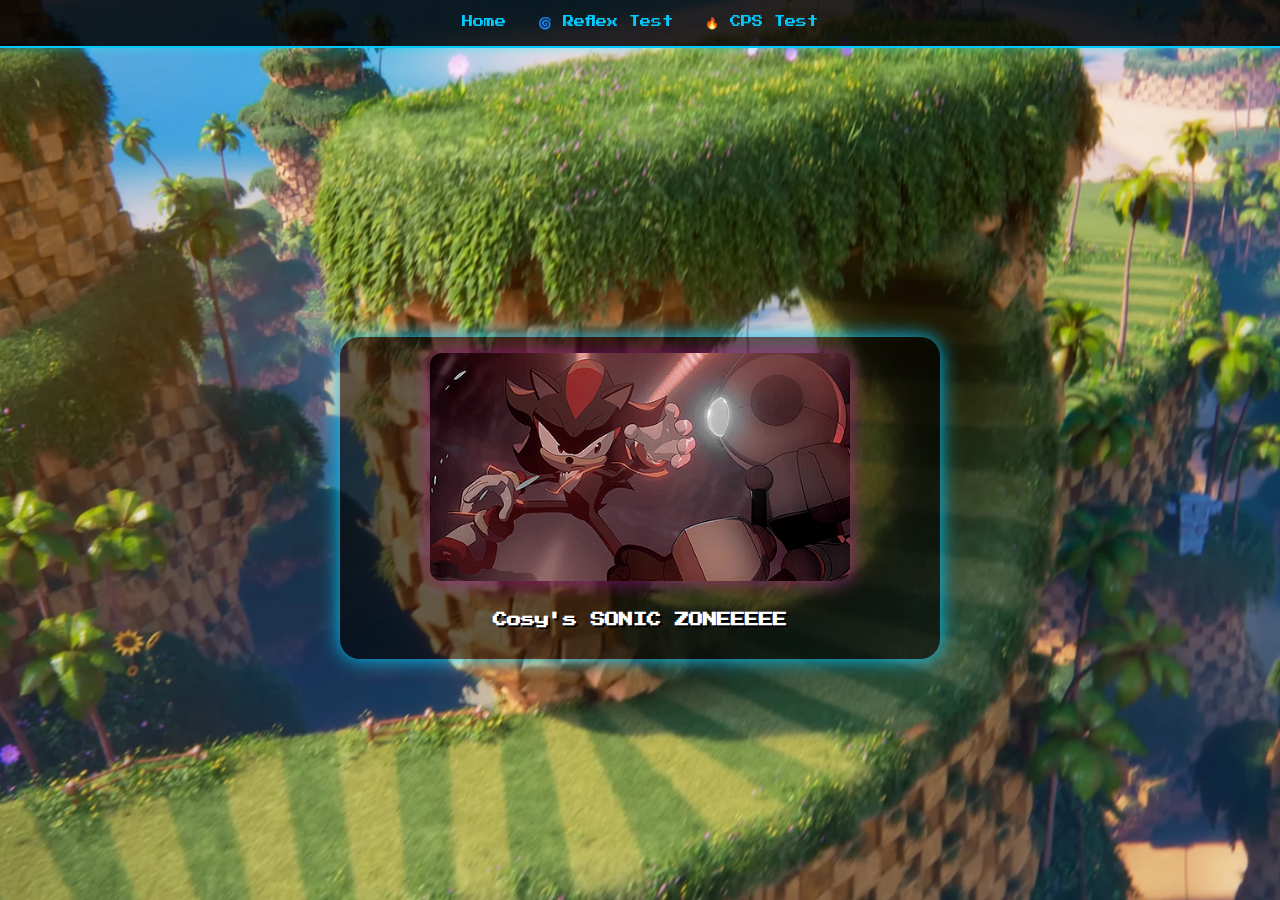
<file: index.html>
<!DOCTYPE html>
<html lang="en">
<head>
  <meta charset="UTF-8" />
  <meta name="viewport" content="width=device-width, initial-scale=1.0" />
  <title>Sonic Speed Zone</title>
  <link rel="stylesheet" href="style.css" />
  <link href="https://fonts.googleapis.com/css2?family=Press+Start+2P&display=swap" rel="stylesheet" />
</head>
<body>

  <!-- Top Nav -->
  <nav class="nav-bar">
    <a href="index.html" class="nav-link">Home</a>
    <a href="reflex.html" class="nav-link">🌀 Reflex Test</a>
    <a href="cps.html" class="nav-link">🔥 CPS Test</a>
  </nav>

  <!-- Main Content -->
  <div class="container">
    <!-- Shadow Gif Showcase -->
    <div class="gif-showcase">
      <img id="gif1" src="assets/shadow1.gif" alt="Shadow 1" class="shadow-gif" />
      <img id="gif2" src="assets/shadow2.gif" alt="Shadow 2" class="shadow-gif" style="display: none;" />
    </div>

    <!-- About Section -->
    <h1 class="about-title">Cosy's SONIC ZONEEEEE</h1>
   
  </div>

  <script>
    let currentGif = 1;
    const gif1 = document.getElementById("gif1");
    const gif2 = document.getElementById("gif2");

    function switchGifs() {
      if (currentGif === 1) {
        gif1.style.display = "none";
        gif2.style.display = "block";
        currentGif = 2;
      } else {
        gif1.style.display = "block";
        gif2.style.display = "none";
        currentGif = 1;
      }
    }

    setInterval(switchGifs, 2000);  // Switch every 2 seconds
  </script>
  
</body>
</html>
</file>
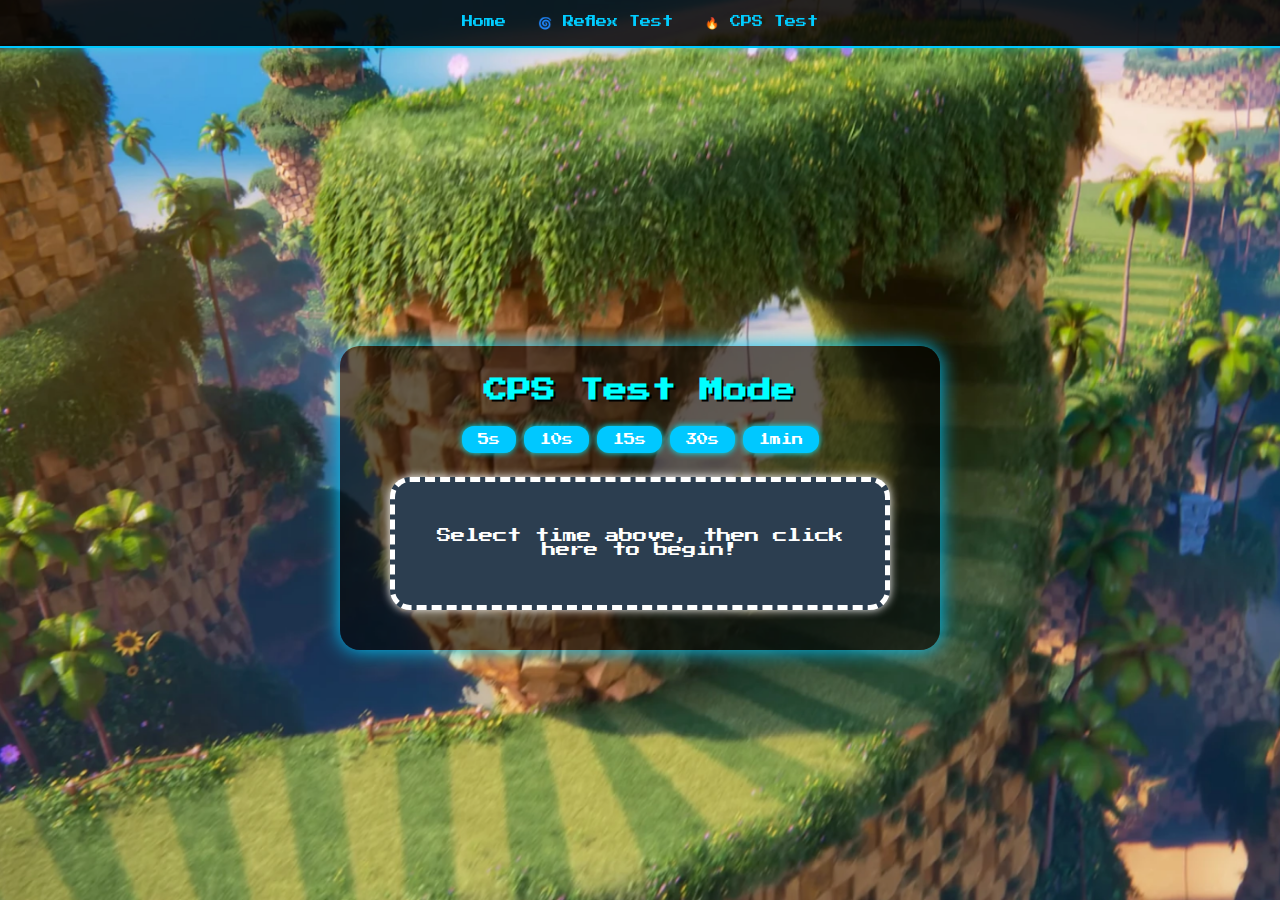
<file: cps.html>
<!DOCTYPE html>
<html lang="en">
<head>
  <meta charset="UTF-8" />
  <meta name="viewport" content="width=device-width, initial-scale=1.0" />
  <title>CPS Test</title>
  <link rel="stylesheet" href="style.css" />
  <link href="https://fonts.googleapis.com/css2?family=Press+Start+2P&display=swap" rel="stylesheet" />
</head>
<body>
  <nav class="nav-bar">
    <a href="index.html" class="nav-link">Home</a>
    <a href="reflex.html" class="nav-link">🌀 Reflex Test</a>
    <a href="cps.html" class="nav-link">🔥 CPS Test</a>
  </nav>
  
  <div class="container">
    <h1> CPS Test Mode</h1>

    <div class="mode-select">
      <button onclick="selectTime(5)">5s</button>
      <button onclick="selectTime(10)">10s</button>
      <button onclick="selectTime(15)">15s</button>
      <button onclick="selectTime(30)">30s</button>
      <button onclick="selectTime(60)">1min</button>
    </div>

    <div id="cps-box" class="cps-idle" onclick="handleClick()">
      <p id="cps-instruction">Select time above, then click here to begin!</p>
      <p id="cps-result"></p>
    </div>

    <button id="cps-restart" onclick="resetCPS()" style="display:none;">Restart</button>
  </div>

  <script src="cps.js"></script>
</body>
</html>
</file>
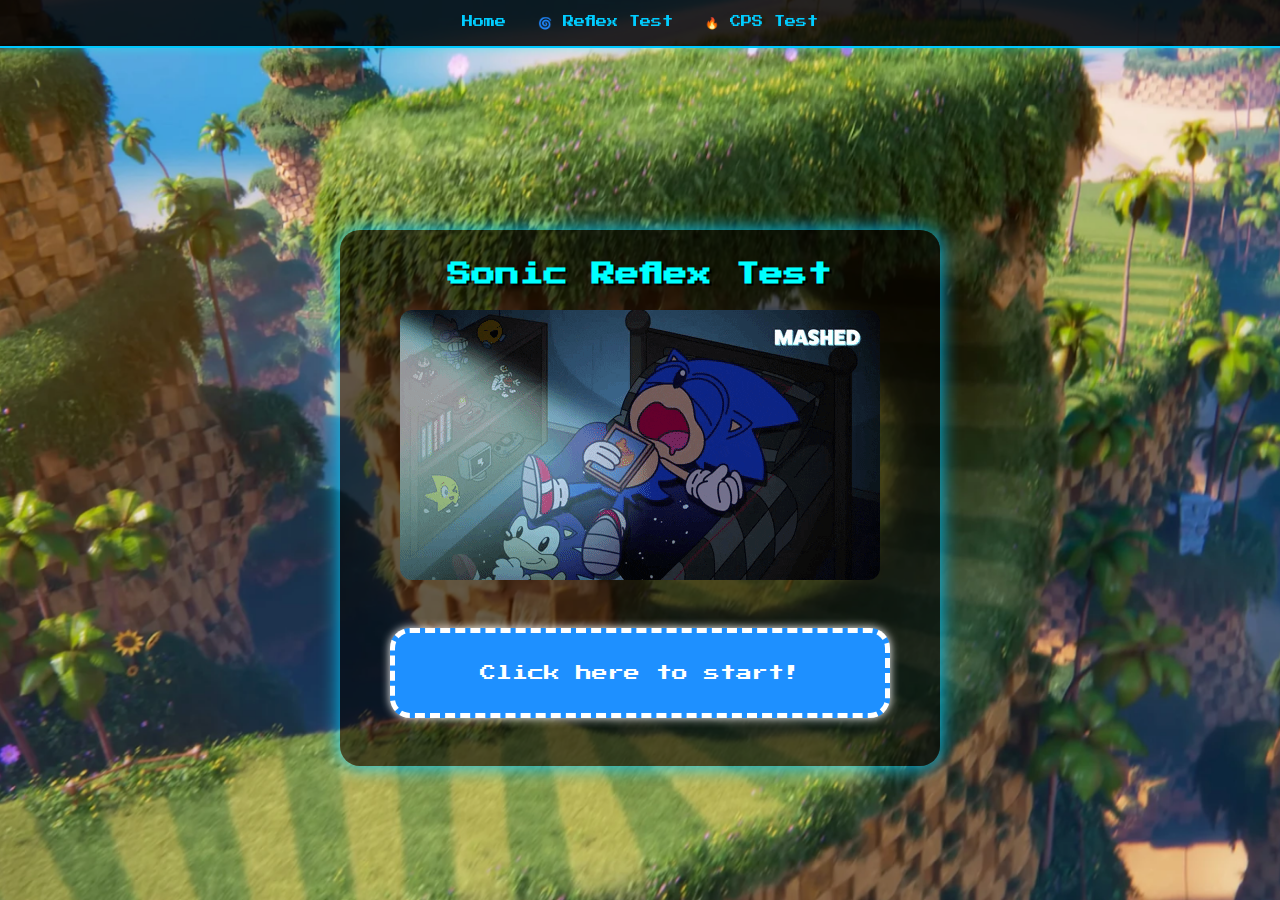
<file: reflex.html>
<!DOCTYPE html>
<html lang="en">
<head>
  <meta charset="UTF-8" />
  <meta name="viewport" content="width=device-width, initial-scale=1.0, maximum-scale=1.0, user-scalable=no" />

  <title>Sonic Reflex Test</title>
  <link rel="stylesheet" href="style.css" />
  <link href="https://fonts.googleapis.com/css2?family=Press+Start+2P&display=swap" rel="stylesheet">
</head>
<body>
  <nav class="nav-bar">
    <a href="index.html" class="nav-link">Home</a>
    <a href="reflex.html" class="nav-link">🌀 Reflex Test</a>
    <a href="cps.html" class="nav-link">🔥 CPS Test</a>
  </nav>
  
  <div class="container">
    <h1>Sonic Reflex Test</h1>

    <img src="assets/sonic-banner.gif" alt="Sonic Banner" class="banner" />

    <div id="game-box" class="idle">
      <p id="message">Click here to start!</p>
    </div>

    <p id="result"></p>

    <img id="thumbsup" src="assets/sonicthumbsup.gif" alt="Sonic Thumbs Up" />
  </div>

  <script src="app.js"></script>
</body>
</html>
</file>
<file: style.css>
* {
  box-sizing: border-box;
}

body {
  margin: 0;
  font-family: 'Press Start 2P', cursive;
  background: url("assets/sonicbg.png") no-repeat center center fixed;
  background-size: cover;
  color: white;
  display: flex;
  justify-content: center;
  align-items: center;
  min-height: 100vh;
  overflow-x: hidden; 
}

.container {
  padding: 1.5rem;
  max-width: 95%;
  width: 100%;
  background-color: rgba(0, 0, 0, 0.6);
  border-radius: 20px;
  box-shadow: 0 0 20px #00c8ff;
  text-align: center;
}

h1 {
  font-size: 1.5rem;
  margin-bottom: 1.5rem;
  color: #00ffff;
  text-shadow: 2px 2px #000;
}

.banner {
  max-width: 100%;
  height: auto;
  margin-bottom: 1rem;
  border-radius: 12px;
}

#game-box {
  border: 5px dashed white;
  padding: 2rem;
  margin: 2rem auto;
  width: 100%;
  max-width: 500px;
  cursor: pointer;
  transition: background-color 0.3s ease;
  border-radius: 20px;
  box-shadow: 0 0 10px #ffffff;
  text-align: center;
  user-select: none;
  -webkit-tap-highlight-color: transparent;
}

#game-box p {
  font-size: 1rem;
  margin: 0;
}

#game-box.idle {
  background-color: #1e90ff;
}
#game-box.waiting {
  background-color: #ff3b3b;
}
#game-box.ready {
  background-color: #00c851;
}
#game-box.early {
  background-color: #ff8800;
}

#result {
  font-size: 1rem;
  margin-top: 1rem;
  color: #ffff88;
  text-shadow: 1px 1px #000;
}

#thumbsup {
  margin-top: 1rem;
  max-width: 120px;
  width: 100%;
  display: none;
  animation: popIn 0.5s ease;
}

@keyframes popIn {
  0% {
    transform: scale(0.2);
    opacity: 0;
  }
  100% {
    transform: scale(1);
    opacity: 1;
  }
}

@media screen and (max-width: 480px) {
  h1 {
    font-size: 1rem;
  }

  #game-box {
    padding: 1.5rem;
    margin: 1.5rem auto;
  }

  #game-box p, #result {
    font-size: 0.9rem;
  }

  #thumbsup {
    max-width: 100px;
  }

  .container {
    padding: 1rem;
  }
}

/* 🌀 CPS Mode Styles */
.mode-select {
  margin: 1rem auto;
  display: flex;
  flex-wrap: wrap;
  gap: 0.5rem;
  justify-content: center;
}

.mode-select button {
  font-family: 'Press Start 2P', cursive;
  font-size: 0.7rem;
  background-color: #00c8ff;
  color: white;
  border: none;
  padding: 0.5rem 1rem;
  border-radius: 12px;
  cursor: pointer;
  box-shadow: 0 0 6px #00f2ff;
  transition: background 0.3s ease;
}

.mode-select button:hover {
  background-color: #00a0cc;
}

#cps-box {
  border: 5px dashed white;
  padding: 2rem;
  margin: 1.5rem auto;
  width: 100%;
  max-width: 500px;
  border-radius: 20px;
  box-shadow: 0 0 10px #ffffff;
  background-color: #222;
  cursor: pointer;
  user-select: none;
}

#cps-box p {
  font-size: 0.9rem;
}

#cps-box.cps-idle {
  background-color: #2c3e50;
}

#cps-box.cps-active {
  background-color: #1abc9c;
}

#cps-box.cps-done {
  background-color: #8e44ad;
}

#cps-result {
  font-size: 1rem;
  color: #ffff88;
  margin-top: 1rem;
}

#cps-restart {
  margin-top: 1rem;
  font-family: 'Press Start 2P', cursive;
  font-size: 0.7rem;
  background-color: #f39c12;
  color: white;
  border: none;
  padding: 0.6rem 1.2rem;
  border-radius: 12px;
  cursor: pointer;
  box-shadow: 0 0 6px #ffaa00;
}

@media screen and (max-width: 480px) {
  .mode-select button {
    font-size: 0.6rem;
    padding: 0.4rem 0.8rem;
  }

  #cps-box {
    padding: 1.5rem;
  }

  #cps-box p {
    font-size: 0.8rem;
  }

  #cps-result {
    font-size: 0.9rem;
  }
}

.mode-link {
  font-family: 'Press Start 2P', cursive;
  color: #00ccff;
  text-decoration: none;
  font-size: 0.8rem;
  transition: color 0.3s ease;
}

.mode-link:hover {
  color: #00aaff;
  text-decoration: underline;
}

.subtext {
  font-size: 0.8rem;
  margin: 1rem 0;
  color: #ffffffcc;
}

.mode-buttons {
  display: flex;
  flex-direction: column;
  gap: 1rem;
  margin-top: 2rem;
}

.game-btn {
  font-family: 'Press Start 2P', cursive;
  background-color: #00c8ff;
  color: white;
  padding: 1rem 1.5rem;
  border: none;
  border-radius: 16px;
  text-decoration: none;
  font-size: 0.75rem;
  box-shadow: 0 0 10px #00f2ff;
  transition: transform 0.2s ease, background-color 0.3s ease;
}

.game-btn:hover {
  background-color: #009dcf;
  transform: scale(1.05);
}

@media screen and (max-width: 480px) {
  .game-btn {
    font-size: 0.65rem;
    padding: 0.8rem 1.2rem;
  }
}

.nav-bar {
  width: 100%;
  position: fixed;
  top: 0;
  left: 0;
  background-color: rgba(0, 0, 0, 0.85);
  padding: 1rem 0.5rem;
  display: flex;
  justify-content: center;
  gap: 2rem;
  z-index: 100;
  border-bottom: 2px solid #00c8ff;
  box-shadow: 0 2px 8px rgba(0, 255, 255, 0.3);
}

.nav-link {
  font-family: 'Press Start 2P', cursive;
  color: #00ccff;
  text-decoration: none;
  font-size: 0.7rem;
  transition: color 0.3s;
}

.nav-link:hover {
  color: #00aaff;
  text-decoration: underline;
}

.container {
  margin-top: 6rem; /* Make room for navbar */
  text-align: center;
  padding: 1rem;
  max-width: 600px;
  margin-left: auto;
  margin-right: auto;
}

@media screen and (max-width: 480px) {
  .nav-bar {
    flex-direction: column;
    gap: 0.8rem;
    padding: 0.5rem;
  }

  .nav-link {
    font-size: 0.6rem;
  }

  .container {
    margin-top: 8rem;
    padding: 0.5rem;
  }
}
.gif-showcase {
  display: flex;
  justify-content: center;
  align-items: center;
  gap: 1rem;
  flex-wrap: wrap;
  margin-bottom: 2rem;
}

.shadow-gif {
  width: 420px; /* Increased size by 3 times */
  height: auto;
  border-radius: 12px;
  box-shadow: 0 0 20px rgba(255, 0, 255, 0.4);
}

.about-title {
  font-family: 'Press Start 2P', cursive;
  font-size: 0.9rem;
  color: #ffffff;
  margin-bottom: 1rem;
}

.about-text {
  font-size: 0.75rem;
  line-height: 1.6;
  color: #dddddd;
  max-width: 600px;
  margin: 0 auto;
  padding: 0 1rem;
}

@media screen and (max-width: 480px) {
  .shadow-gif {
    width: 140px;  /* For mobile, adjust back to normal size */
  }

  .about-title {
    font-size: 0.75rem;
  }

  .about-text {
    font-size: 0.65rem;
  }
}
</file>
